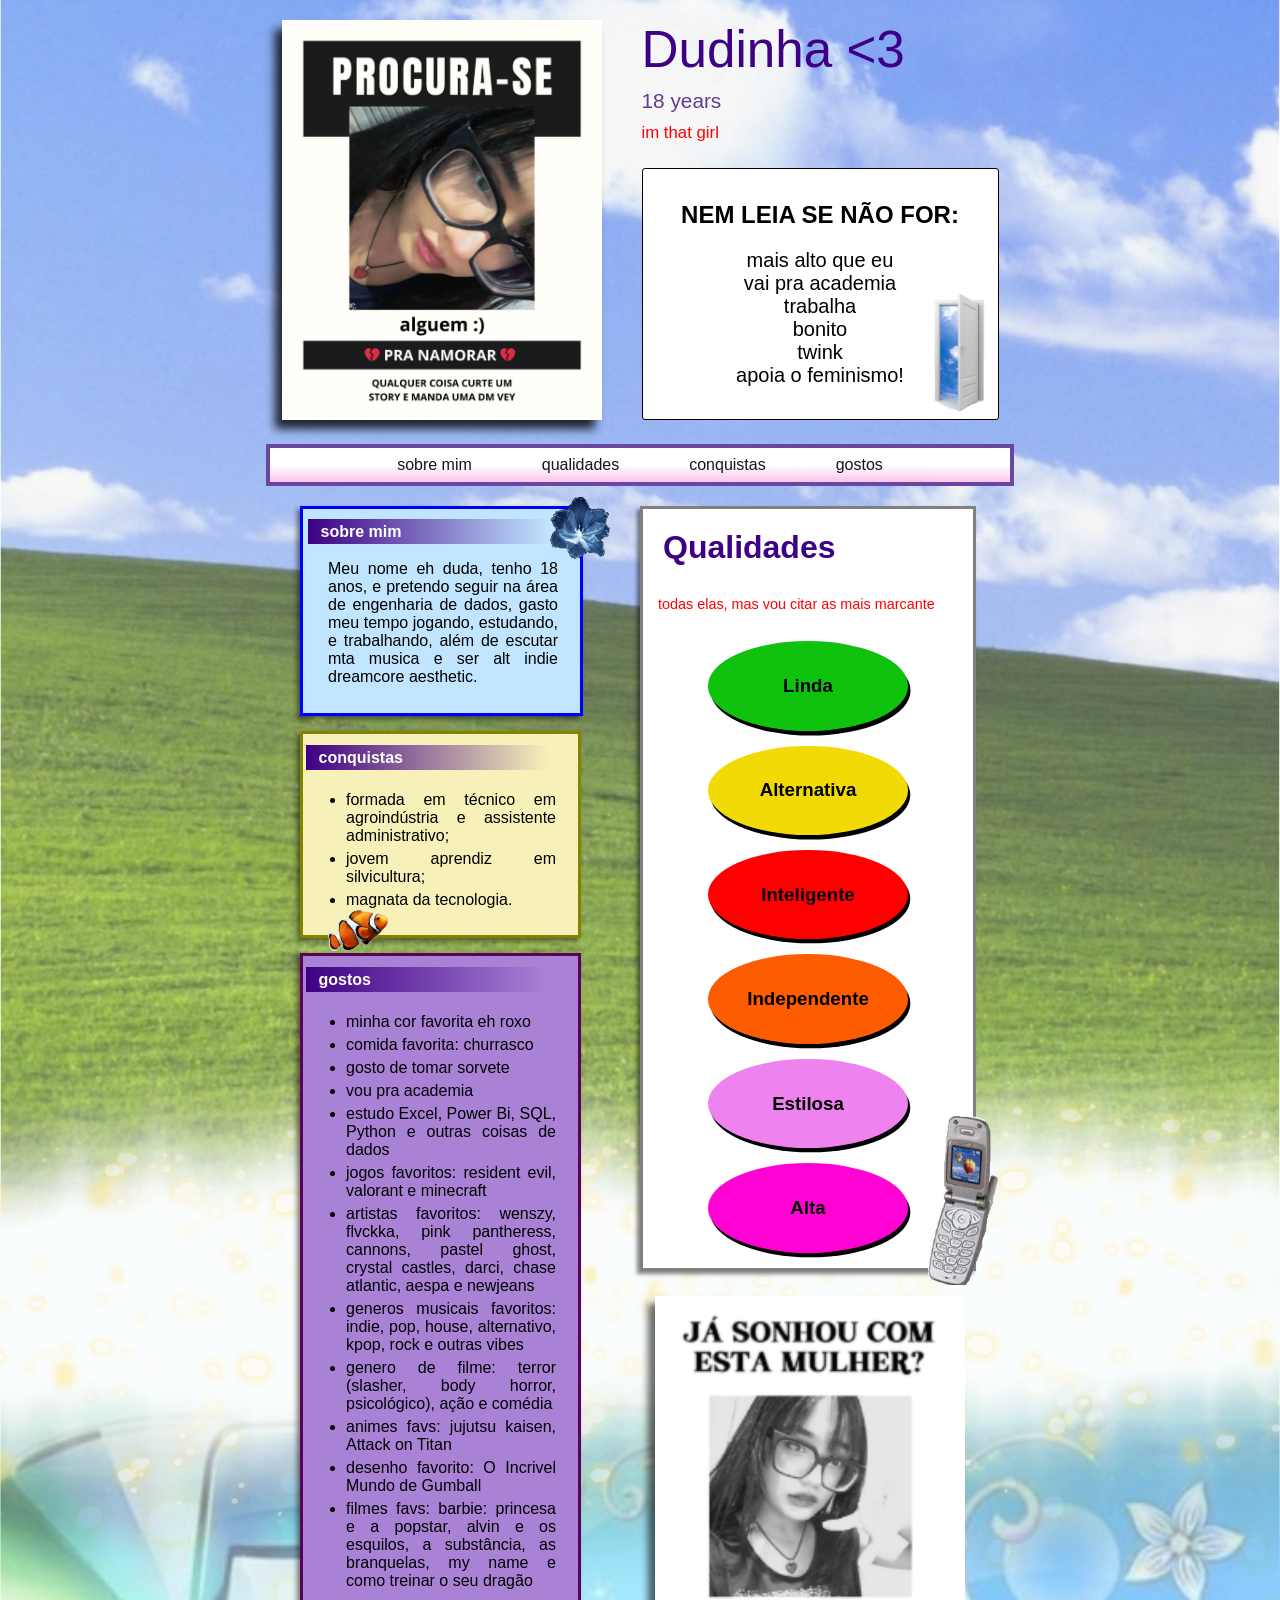
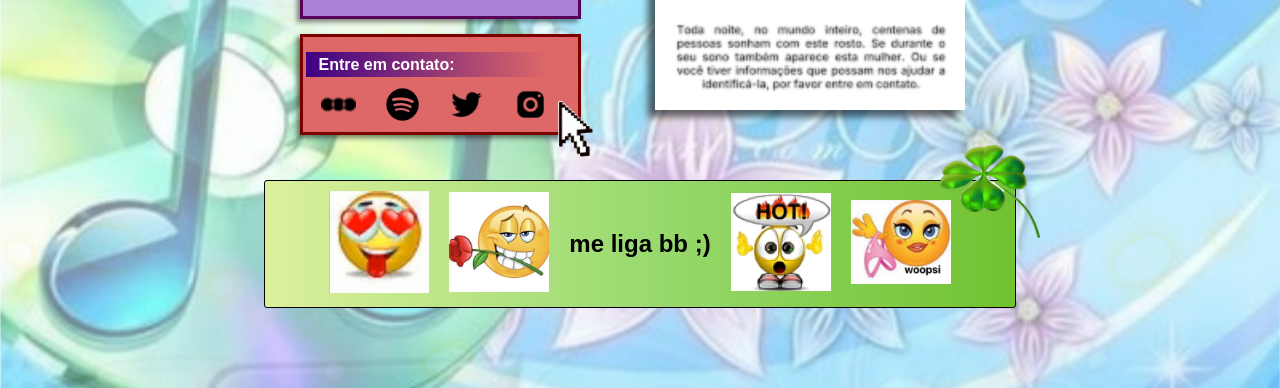
<file: index.html>
<!DOCTYPE html>
<html lang="pt-br">

<head>
    <meta charset="UTF-8">
    <meta name="viewport" content="width=device-width, initial-scale=1.0">
    <title>vai dar namoro</title>
    
    <link rel="shortcut icon" href="img/favicon.ico" type="image/x-icon">
    <link rel="stylesheet" href="style.css">
    
</head>

<body>

  <header>

    <!-- COLUNA 1 -->

    <picture class="cartaz">
        <img src="img/procurase.png">
    </picture>

    <!-- COLUNA 2 -->
    
    <div class="header-direita">
        <h1>Dudinha <3</h1>
        <h3>18 years</h3>
        <h4>im that girl</h4>

        <div class="caixa-header-direta">
            <h2>NEM LEIA SE NÃO FOR:</h2>
            <ul>
                <li>mais alto que eu</li>
                <li>vai pra academia</li>
                <li>trabalha</li>
                <li>bonito</li>
                <li>twink</li>
                <li>apoia o feminismo!</li>
            </ul>

            <picture class="porta">
                <img src="porta.webp" alt="pora dos fudos">
            </picture>

        </div>

    </div>

    </header>
        
        <nav>
            <a href="#sobremim">sobre mim</a> <!-- link leva ao ID="sobremim" -->
            <a href="#qualidades">qualidades</a>
            <a href="#conq">conquistas</a>
            <a href="#gostos">gostos</a>
        </nav>


    <div class="container">
        

        <main>

            <!--COLUNA 1-->
            <article>
            
                <!--CAIXA AZUL-->
                <div class="azulzin">
                    <h5 id="sobremim">sobre mim</h5> 
                    <p>Meu nome eh duda, tenho 18 anos, e pretendo seguir na área de engenharia de dados, gasto meu tempo jogando,  estudando, e trabalhando, além de escutar mta musica e ser alt indie dreamcore aesthetic. </p>

                    <picture class="flower">
                        <img src="img/florazul.png" alt="flor">
                    </picture>
                </div>

                <!--CAIXA AMARELA-->
                <div class="amarelin">
                    <h5 id="conq">conquistas</h5>
                    <ul>
                        <li>formada em técnico em agroindústria e assistente administrativo;
                        <li>jovem aprendiz em silvicultura;
                        <li>magnata da tecnologia.
                    </ul>

                    <picture class="peixe">
                        <img src="img/peixepalahaco.png" alt="nemo">
                    </picture>
                </div>

                <!--CAIXA ROXA-->
                <div class="roxin">
                    <h5 id="gostos">gostos</h5>
                    <ul>
                        <li>minha cor favorita eh roxo
                        <li>comida favorita: churrasco
                        <li>gosto de tomar sorvete
                        <li>vou pra academia
                        <li>estudo Excel, Power Bi, SQL, Python e outras coisas de dados
                        <li>jogos favoritos: resident evil, valorant e minecraft
                        <li>artistas favoritos: wenszy, flvckka, pink pantheress, cannons, pastel ghost, crystal castles, darci, chase atlantic, aespa e newjeans
                        <li>generos musicais favoritos: indie, pop, house, alternativo, kpop, rock e outras vibes
                        <li>genero de filme: terror (slasher, body horror, psicológico), ação e comédia
                        <li>animes favs: jujutsu kaisen, Attack on Titan
                        <li>desenho favorito: O Incrivel Mundo de Gumball</li>
                        <li>filmes favs: barbie: princesa e a popstar, alvin e os esquilos, a substância, as branquelas, my name e como treinar o seu dragão</li>
                    </ul>
                </div>

                <!--CAIXA VERMELHA-->
                <div class="vermelhin">

                    <h5>Entre em contato:</h5>
                    

                    <a href="https://letterboxd.com/dudinhawn/" target="_blank">
                        <picture>
                            <img src="img/letterbox.png" alt="Letterboxd icon" class="letterboxd"> 
                        </picture>
                    </a>

                    <a href="https://open.spotify.com/user/31cbgxlv62eexzxfeizman5sywcu?si=0bb4fc4972754ede" target="_blank">
                        <picture>
                            <img src="img/spotify.png" alt="Logo do spotify" class="spotify">
                        </picture>
                    </a>
                    
                    <a href="https://x.com/aespavagabas?s=20" target="_blank">
                        <picture>
                            <img src="img/twitter.png" alt="Logo do Twitter" class="twitter">
                        </picture>
                    </a>

                    <a href="https://www.instagram.com/dudoca.wav/" target="_blank">
                        <picture>
                            <img src="instagram.png" alt="Logo do instagram" class="instagram">
                        </picture>
                    </a>

                    
                    <picture class="cursor">
                        <img src="img/cursor.png" alt="curs">
                    </picture>

                </div>

            </article>
            
        </main>

        <!--COLUNA DOIS-->

        <aside>

            <div class="colunadois">


                <!--CAIXA CINZA-->
                <h2 id="qualidades">Qualidades</h2>
                <p>todas elas, mas vou citar as mais marcante</p>

                <div class="palavraverde">
                    <h3>Linda</h3>
                </div>

                <div class="palavraamarelo">
                    <h3>Alternativa</h3>
                </div>

                <div class="palavravermelho">
                    <h3>Inteligente</h3>
                </div>

                <div class="palavralaranja">
                    <h3>Independente</h3>
                </div>

                <div class="palavravioleta">
                    <h3>Estilosa</h3>
                </div>

                <div class="palavrarosa">
                    <h3>Alta</h3>
                </div>


                <picture class="telefone">
                    <img src="img/telefone.png" alt="telefone">
                </picture>


            </div>


            <picture>
                <img src="img/sonhou.png" alt="já sonhou com essa mulher?">
            </picture>

        </aside>


    </div>
    

    <footer>

        <picture>
            <img src="img/tirsty.jpg" alt="tirsty">
        </picture>

        <picture>
            <img src="img/flor.jpg" alt="toma uma flor">
        </picture>


        <h2>me liga bb ;&#41;</h2>


        <picture>
            <img src="img/hot.jpg" alt="so hot">
        </picture>

        <picture class="woops">
            <img src="img/woops.jpg" alt="woops rsrs">
        </picture>
        
        <picture class="trevo">
            <img src="img/trevo.png" alt="trevo de quatro folhas">
        </picture>
    </footer>

</body>
</html>
</file>
<file: style.css>
@charset "UTF-8";

* {
     font-family: Arial, Helvetica, sans-serif;
}

html {
     scroll-behavior: smooth; /*rolagem suave*/ /*obrg :)*/ /*de nada ;)*/
}

/* VARIÁVEIS */
:root {
    --cor0: #3e0084;
    --cor1: #623c8d;
    --cor2: #dd3232;
    --borda: #69479f;
    --caixa1: #c1e5ff;
    --caixa2: #f8f0b9;
    --caixa3: #a982d6;
    --caixa4: #de6868;
    --caixa5: #e6e6e6;
    --footer1: #dcf09c;
    --footer2: #9ada70;
    --footer3: #70c230;
    --footer4: #70c230;
}

/* BODY */
body {
    background-image: url(img/wpp.png);
    background-size: cover;
    background-position: center;
    background-repeat: no-repeat;

    margin: 0 auto;
    margin-bottom: 30px;
    padding: 20px;
    border-radius: 0px 0px 10px 10px;

    min-width: 300px;
    max-width: 900px;
}

/* HEADER */
header {
    display: flex;
    justify-content: center;
    align-items: flex-start;
    gap: 40px;
}

header ul {
    list-style: none;
    margin-right: 40px;
    font-size: 20px;
}

header picture.cartaz > img {
    width: 320px;
}

header picture.cartaz > img {
    box-shadow: -7px 9px 9px #000000cc;
}

header h1 {
    color: #3e0084;
    font-size: 3.2em;
    font-weight: normal;
    margin: 5px auto;
}

header h3 {
    color: var(--cor1);
    font-weight: normal;
    margin: 5px auto;
}

header h4 {
    color: red;
    font-weight: normal;
    margin: 5px auto;
}

.header-direita {
    display: flex;
    flex-direction: column;
    gap: 10px 10px;
    align-items: flex-start;
}
  
.header-direita h1 {
    text-align: left;
    margin: 0;
}

.header-direita h3 {
    text-align: left;
    margin: 0;
    font-size: 1.3em;
}

.header-direita h4 {
    text-align: left;
    margin: 0;
    font-size: 1.05em;
}

.caixa-header-direta {
    background-color: white;
    border-radius: 3px;
    border: 1px solid black;
    text-align: center;
    width: 355px;
    padding: 12px 0px;
    margin-top: 15px;

    position: relative;
    overflow: visible;
}

/*PORTA DOS FUNDOS*/
picture.porta > img {
    position: absolute;
    bottom: 5px;
    right: 10px;

    width: 62px;

    pointer-events: none;
    z-index: 10;
}

/* NAV */
nav {
    background: linear-gradient(
        to bottom,
        white,
        white,
        rgba(255, 197, 236, 0.938)
    );

    border: 4.5px solid var(--borda);

    width: 90%;
    max-width: 700px;

    padding: 8px 20px;
     margin: 20px auto;

    display: flex;
    justify-content: center;
    flex-wrap: nowrap;
}

nav a {
    color: rgb(22, 22, 22);
    text-decoration: none;
    transition: 0.2s;
    padding: 0px 35px;
}

nav a:hover {
    text-decoration: underline;
    text-shadow: 0 1px 2px rgba(0, 0, 0, 0.342);
}

/* MAIN */
main {
     width: 280px;
}

main h5 {
    color: white;
    background: linear-gradient(to right, var(--cor0), transparent);
    padding: 3.5px;
    text-indent: 9px;
    min-width: 235px;
    max-width: 50px;
    margin-top: 8px;
    font-size: 16px;
    margin-bottom: 10px;
}

main div.azulzin,
main div.amarelin,
main div.roxin,
main div.vermelhin {
    margin-bottom: 15px;
    width: 270px;
    box-shadow: -3px 3px 5px rgba(0, 0, 0, 0.486);
}

main div.azulzin {
    background-color: var(--caixa1);
    border: 3px solid blue;
    padding: 2px 2px 11px 5px;

    position: relative;
    overflow: visible;
}

/*FLOR AZUL*/
.flower {
    position: absolute;
    right: -20px;
    bottom: 150px;

    width: 60px;
    pointer-events: none;

    z-index: 10;
}

.flower img{
    width: 100%;
    height: auto;
}

main div.amarelin {
    background-color: var(--caixa2);
    border: 3px solid rgb(131, 131, 0);
    padding: 3px 2px 10px 3px;

    position: relative;
    overflow: visible;
}

/*PEIXE NEMO*/
.peixe{
    position: absolute;
    bottom: -20px; 
    right: 200px; 

    width: 60px;

    pointer-events: none; 

    z-index: 20;
}

.peixe img{
    width: 100%;
    height: auto;
}

main div.roxin {
    background-color: var(--caixa3);
    border: 3px solid rgb(88, 3, 88);
    padding: 3px 2px 10px 3px;
}

main div.vermelhin {
    background-color: var(--caixa4);
    border: 3px solid rgb(122, 0, 0);
    padding: 7px 2px 10px 3px;
    font-size: 0;

    position: relative;
    overflow: visible;
}

/* CURSOR */
.cursor {
    position: absolute;
    bottom: -25px; /* desce um pouco para sobrepor */
    right: -5px; /* sai um pouco para fora */

    width: 35px; /* ajuste o tamanho conforme necessário */
    pointer-events: none; /*n interfere nos icones*/

    z-index: 20;
}

.cursor img {
    width: 100%;
    height: auto;
}


/* ICONES VERMELHIN */
div.vermelhin img.instagram,
div.vermelhin img.spotify,
div.vermelhin img.twitter,
div.vermelhin img.letterboxd {
    padding: 0px 14.5px;
    transition: transform 0.25s ease, opacity 0.25s ease; /*animação qnd destaca img*/
}


div.vermelhin img.instagram:hover,
div.vermelhin img.spotify:hover,
div.vermelhin img.twitter:hover,
div.vermelhin img.letterboxd:hover {
    transform: scale(1.15); /*destaque da img*/
}

/* ARTICLE */
main li {
     padding-top: 5px;
}

article p {
    text-align: justify;
    text-justify: inter-word;
    padding-left: 20px;
    padding-right: 20px;
}

article li {
    text-align: justify;
    text-justify: inter-word;
    padding-right: 20px;
}

article img {
    display: inline-block;
    margin: 0 auto;
    width: 35px;
    padding-left: 10px;
    padding-right: 10px;
}

/* ASIDE */
aside {
     width: 340px;
}

aside div.colunadois {
    background-color: white;
    border: 3.5px solid gray;
    width: 300px;
    padding: 15px;
    box-shadow: -3px 3px 4px rgba(0, 0, 0, 0.486);

    display: flex;
    flex-direction: column;
    gap: 15px;

    position: relative;
    overflow: visible;
}

aside h2 {
    color: var(--cor0);
    margin: 5px 5px 0px 5px;
    font-size: 2em;
}

aside p {
    color: red;
    font-weight: normal;
    font-size: 0.9em;
}

aside h3 {
     text-align: center;
}

.telefone{
    position: absolute;
    bottom: -25px;
    right: -25px; 

    width: 70px;

    pointer-events: none;

    z-index: 20;
}

.telefone img{
    width: 100%;
    height: auto;
    box-shadow: none;
}

/* PALAVRAS COLORIDOS */
aside div.palavraverde,
aside div.palavraamarelo,
aside div.palavravermelho,
aside div.palavralaranja,
aside div.palavravioleta,
aside div.palavrarosa {
    width: 200px;
    margin: auto;
    border-radius: 50%;
    padding: 15px 0px 15px 0px;
}

aside div.palavraverde {
    background-color: rgb(14, 194, 14);
     box-shadow: 2.5px 4.5px 0px rgb(0, 0, 0);
}
aside div.palavraamarelo {
     background-color: rgb(241, 218, 5);
    box-shadow: 2.3px 4.5px 0px rgb(0, 0, 0);
}
aside div.palavravermelho {
    background-color: red;
    box-shadow: 2.3px 4.3px 0px rgb(0, 0, 0);
}
aside div.palavralaranja {
     background-color: rgb(253, 93, 0);
     box-shadow: 2.3px 4.3px 0px rgb(0, 0, 0);
}
aside div.palavravioleta {
    background-color: violet;
    box-shadow: 2.3px 4.3px 0px rgb(0, 0, 0);
}
aside div.palavrarosa {
     background-color: rgb(255, 3, 213);
     box-shadow: 2.3px 4.3px 0px rgb(0, 0, 0);
}

aside img {
    width: 310px;
    display: block;
    margin: 25px auto 8px auto;
    box-shadow: -7px 7px 7px rgba(0, 0, 0, 0.575);
}

/* LAYOUT */
.container {
    max-width: 2000px;
    margin: 0 auto;
    display: flex;
    gap: 60px;
    justify-content: center;
    align-items: flex-start;
}

/* FOOTER */
footer {
    background: linear-gradient(
        to right,
        var(--footer1),
        var(--footer2),
        var(--footer4)
    );
    padding: 10px 0px 10px 0px;
    margin: 30px auto;
    border: 1.8px solid black;
    border-radius: 3px;
    max-width: 750px;

    display: flex;
    align-items: center;
    justify-content: center;
    flex-wrap: wrap;
    gap: 20px;

    position: relative;
    overflow: visible;
}

footer img {
     width: 100px;
}

.trevo {
    position: absolute;
    right: 15px;
    bottom: 65px;

    width: 60px;
    pointer-events: none;

    z-index: 10;
}

/* RESPONSIVIDADE */
@media (max-width: 768px) {

    body{
        background-size: cover;        /* cobre toda a tela */
        background-position: center;   /* centraliza */
        background-repeat: no-repeat;  /* não repete */
        background-attachment: fixed;  /* deixa o fundo fixo */
    }


    header {
        flex-direction: column;
        align-items: center;
        text-align: center;
        gap: 20px;
    }

    .header-direita {
        align-items: center;
    }

    .header-direita h1,
    .header-direita h3,
    .header-direita h4 {
        text-align: center;
    }

    header img {
        width: 90%;
        max-width: 320px;
    }

    .caixa-header {
        width: 130%;
        max-width: 400px;
    }

    .container {
        flex-direction: column;
        align-items: center;
    }

    .colunadois {
        margin-top: -50px;
    }

    footer {
        gap: 10px;
        text-align: center;
        padding: 20px;
    }

    footer h2 {
        width: 100%;
        margin: 15px 0;
        font-size: 1.5rem;
        order: 2;
    }

    footer picture {
        display: flex;
        justify-content: center;
        width: 40%;
        max-width: 150px;
    }

    footer picture:nth-of-type(1),
    footer picture:nth-of-type(2) {
        order: 1;
    }

    footer picture:nth-of-type(3),
    footer picture:nth-of-type(4) {
        order: 3;
    }

    footer img {
        width: 80%;
        height: auto;
    }

    .trevo {
        position: absolute;
        right: 10px;
        bottom: 10px;
    
        width: 60px;
        pointer-events: none;
    
        z-index: 10;
    }


}

@media (max-width: 700px) {

    nav {
        padding: 10px;
        gap: 6px;
    }

    nav a {
        padding: 0px 10px;
        font-size: 0.95em;
    }

}
</file>
